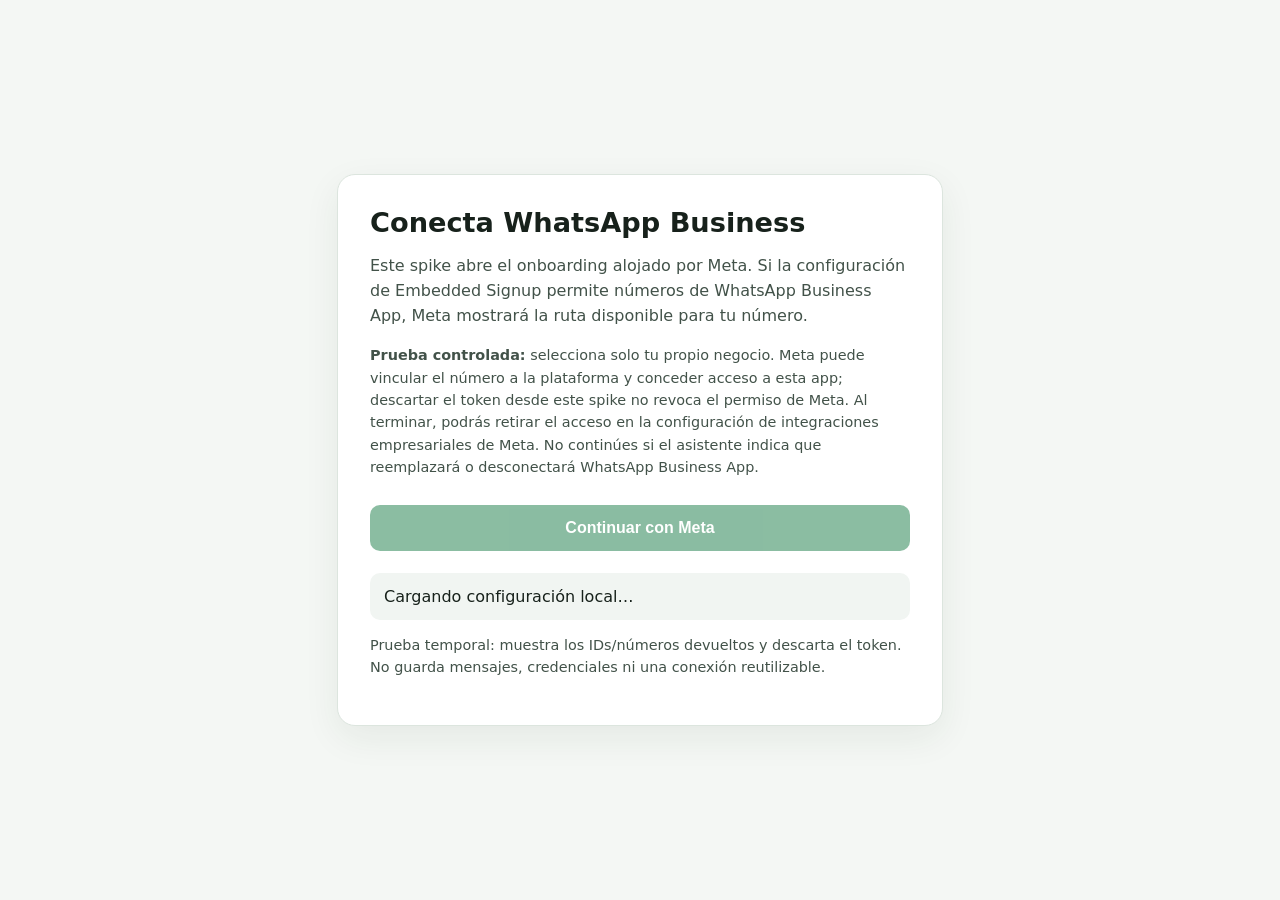
<file: spikes/meta_embedded_signup/static/index.html>
<!doctype html>
<html lang="es">
<head>
  <meta charset="utf-8">
  <meta name="viewport" content="width=device-width, initial-scale=1">
  <meta name="referrer" content="no-referrer">
  <title>Conectar WhatsApp Business · Prueba local</title>
  <style>
    :root { color-scheme: light; font-family: system-ui, sans-serif; color: #17211b; background: #f4f7f4; }
    body { margin: 0; min-height: 100vh; display: grid; place-items: center; }
    main { width: min(92vw, 540px); padding: 32px; background: white; border: 1px solid #dce5de; border-radius: 18px; box-shadow: 0 12px 36px #16352212; }
    h1 { margin: 0 0 10px; font-size: 1.7rem; }
    p { line-height: 1.55; color: #425249; }
    button { width: 100%; margin-top: 12px; padding: 14px 18px; border: 0; border-radius: 10px; background: #187c47; color: white; font-weight: 700; font-size: 1rem; cursor: pointer; }
    button:disabled { opacity: .5; cursor: not-allowed; }
    #status { margin-top: 22px; padding: 14px; border-radius: 10px; background: #f1f5f2; white-space: pre-wrap; overflow-wrap: anywhere; }
    .note { font-size: .9rem; }
  </style>
  <script>
    const META = __META_CONFIG__;
    let authCode = null;
    let sharedWabaId = null;
    let completionStarted = false;

    function status(message) {
      document.getElementById('status').textContent = message;
    }

    function maybeComplete() {
      if (!authCode || !sharedWabaId || completionStarted) return;
      completionStarted = true;
      status('Autorización recibida. Verificando la cuenta y los números compartidos con Meta…');
      fetch('/api/complete', {
        method: 'POST',
        headers: { 'Content-Type': 'application/json' },
        body: JSON.stringify({ code: authCode, waba_id: sharedWabaId }),
        cache: 'no-store',
        credentials: 'same-origin'
      }).then(async response => {
        const result = await response.json();
        if (!response.ok) throw new Error(result.error || 'No se pudo verificar la conexión.');
        authCode = null;
        const phoneList = result.phone_numbers.map(phone =>
          `• ${phone.display_phone_number || '(sin número visible)'} — ID ${phone.id}${phone.verified_name ? ` — ${phone.verified_name}` : ''}`
        ).join('\n');
        status(`Meta compartió la cuenta ${result.waba_id}.\n${phoneList || 'No se recibieron números en la cuenta.'}\n\nEsta prueba no guarda el token ni deja una conexión persistente en el SaaS.`);
      }).catch(error => {
        authCode = null;
        status(error.message);
      });
    }

    function launchSignup() {
      if (!META.appId || !META.configId || !window.FB) {
        status('Falta configurar META_APP_ID, META_EMBEDDED_SIGNUP_CONFIG_ID y el SDK de Meta.');
        return;
      }
      authCode = null;
      sharedWabaId = null;
      completionStarted = false;
      status('Se abrirá el inicio de sesión de Meta. Elige únicamente el negocio y número que autorizas para esta prueba.');
      const signupOptions = {
        config_id: META.configId,
        response_type: 'code',
        override_default_response_type: true
      };
      if (META.extras && Object.keys(META.extras).length) signupOptions.extras = META.extras;
      FB.login(response => {
        if (response.authResponse && response.authResponse.code) {
          authCode = response.authResponse.code;
          maybeComplete();
        } else {
          status('El flujo se cerró o no devolvió un código. No se completó la conexión.');
        }
      }, signupOptions);
    }

    window.addEventListener('message', event => {
      if (!['https://www.facebook.com', 'https://web.facebook.com', 'https://facebook.com'].includes(event.origin)) return;
      let message = event.data;
      if (typeof message === 'string') {
        try { message = JSON.parse(message); } catch { return; }
      }
      if (!message || message.type !== 'WA_EMBEDDED_SIGNUP') return;
      const payload = message.data || {};
      const eventName = message.event || payload.event;
      const signupData = payload.data || payload;
      if (eventName === 'FINISH' && /^\d+$/.test(String(signupData.waba_id || ''))) {
        sharedWabaId = String(signupData.waba_id);
        maybeComplete();
      } else if (eventName === 'CANCEL') {
        status('Cancelaste el flujo de Meta. No se completó la conexión.');
      } else if (eventName === 'ERROR') {
        status('Meta informó un error durante el registro. Revisa la configuración de Embedded Signup.');
      }
    });

    window.fbAsyncInit = function() {
      if (!META.appId) return;
      FB.init({ appId: META.appId, autoLogAppEvents: true, xfbml: false, version: META.graphVersion });
      document.getElementById('connect').disabled = !META.configId;
      if (!META.configId) status('Falta META_EMBEDDED_SIGNUP_CONFIG_ID. Crea una configuración vigente de WhatsApp Embedded Signup en Meta antes de conectar una cuenta.');
    };
    if (!META.appId || !META.configId) {
      status('Configura META_APP_ID y META_EMBEDDED_SIGNUP_CONFIG_ID en la sesión local antes de iniciar.');
    }
  </script>
  <script async defer crossorigin="anonymous" src="https://connect.facebook.net/en_US/sdk.js"></script>
</head>
<body>
  <main>
    <h1>Conecta WhatsApp Business</h1>
    <p>Este spike abre el onboarding alojado por Meta. Si la configuración de Embedded Signup permite números de WhatsApp Business App, Meta mostrará la ruta disponible para tu número.</p>
    <p class="note"><strong>Prueba controlada:</strong> selecciona solo tu propio negocio. Meta puede vincular el número a la plataforma y conceder acceso a esta app; descartar el token desde este spike no revoca el permiso de Meta. Al terminar, podrás retirar el acceso en la configuración de integraciones empresariales de Meta. No continúes si el asistente indica que reemplazará o desconectará WhatsApp Business App.</p>
    <button id="connect" type="button" onclick="launchSignup()" disabled>Continuar con Meta</button>
    <div id="status" role="status" aria-live="polite">Cargando configuración local…</div>
    <p class="note">Prueba temporal: muestra los IDs/números devueltos y descarta el token. No guarda mensajes, credenciales ni una conexión reutilizable.</p>
  </main>
</body>
</html>
</file>
